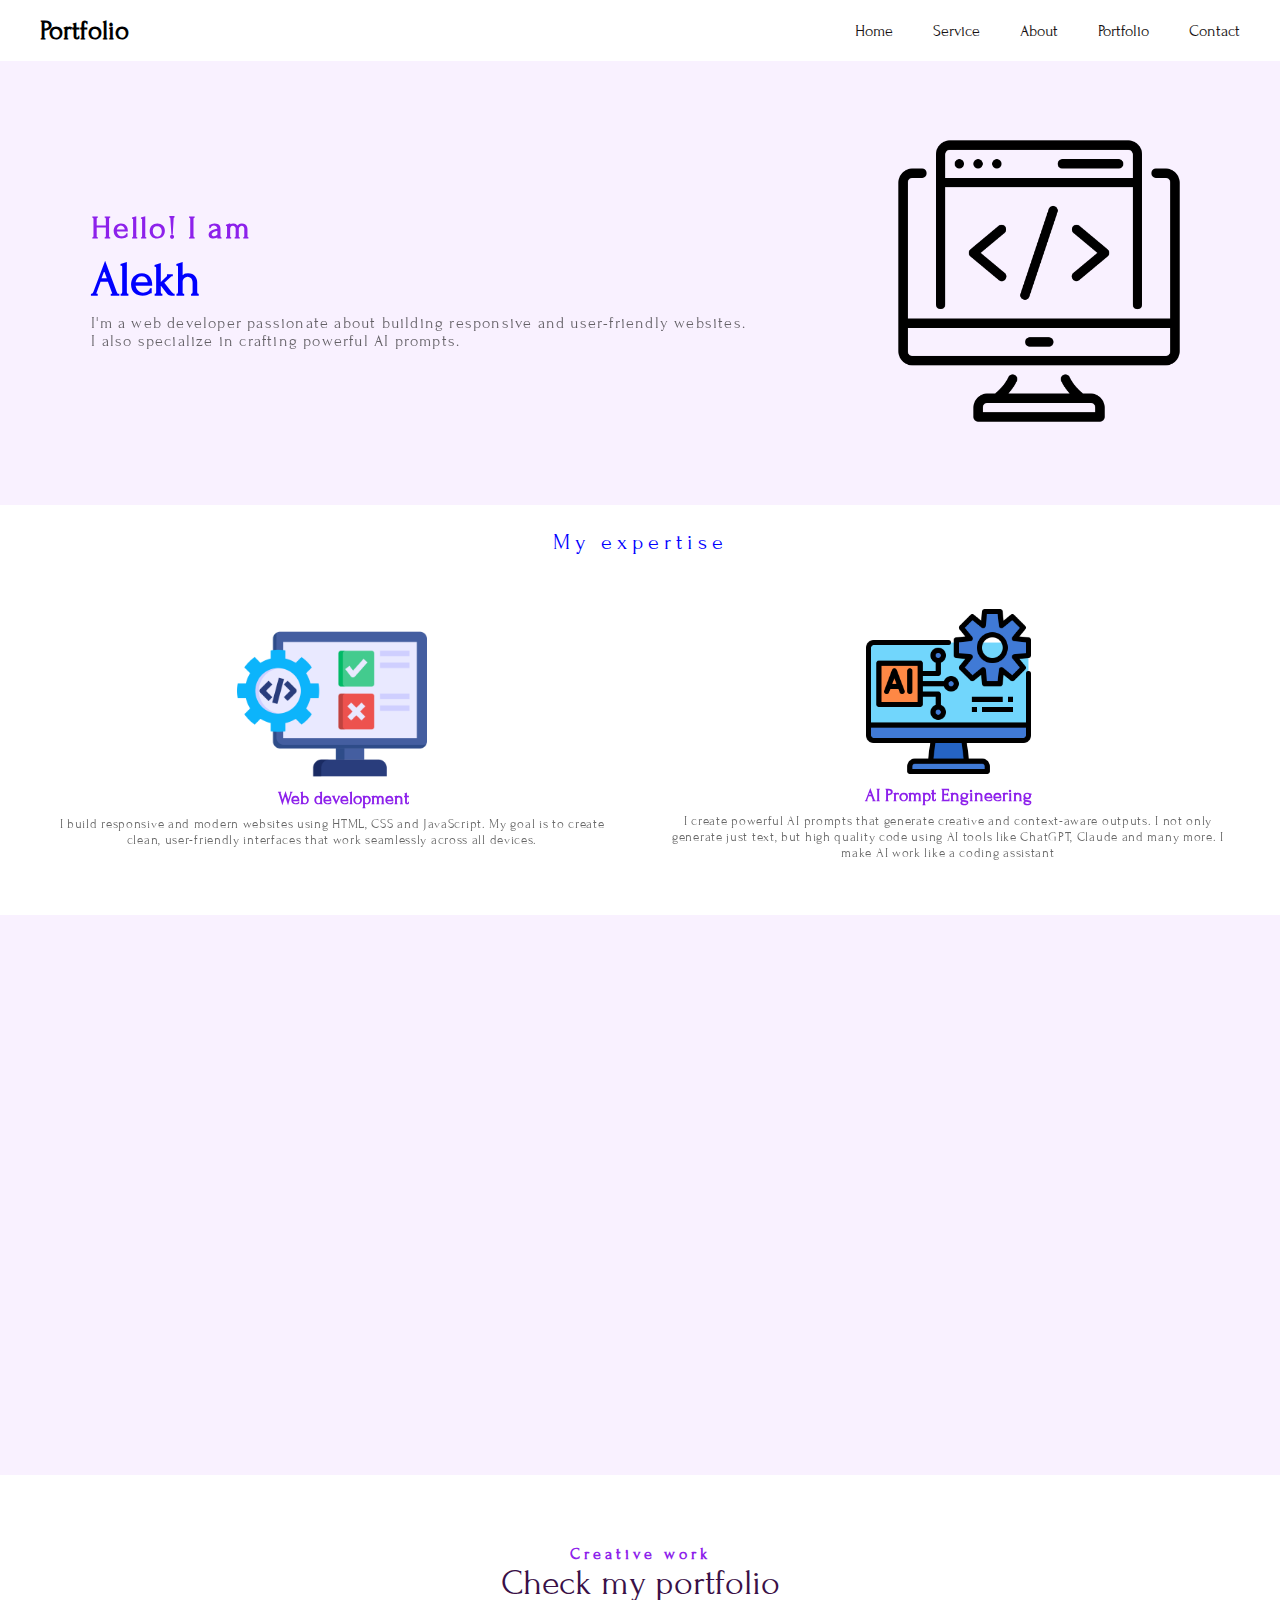
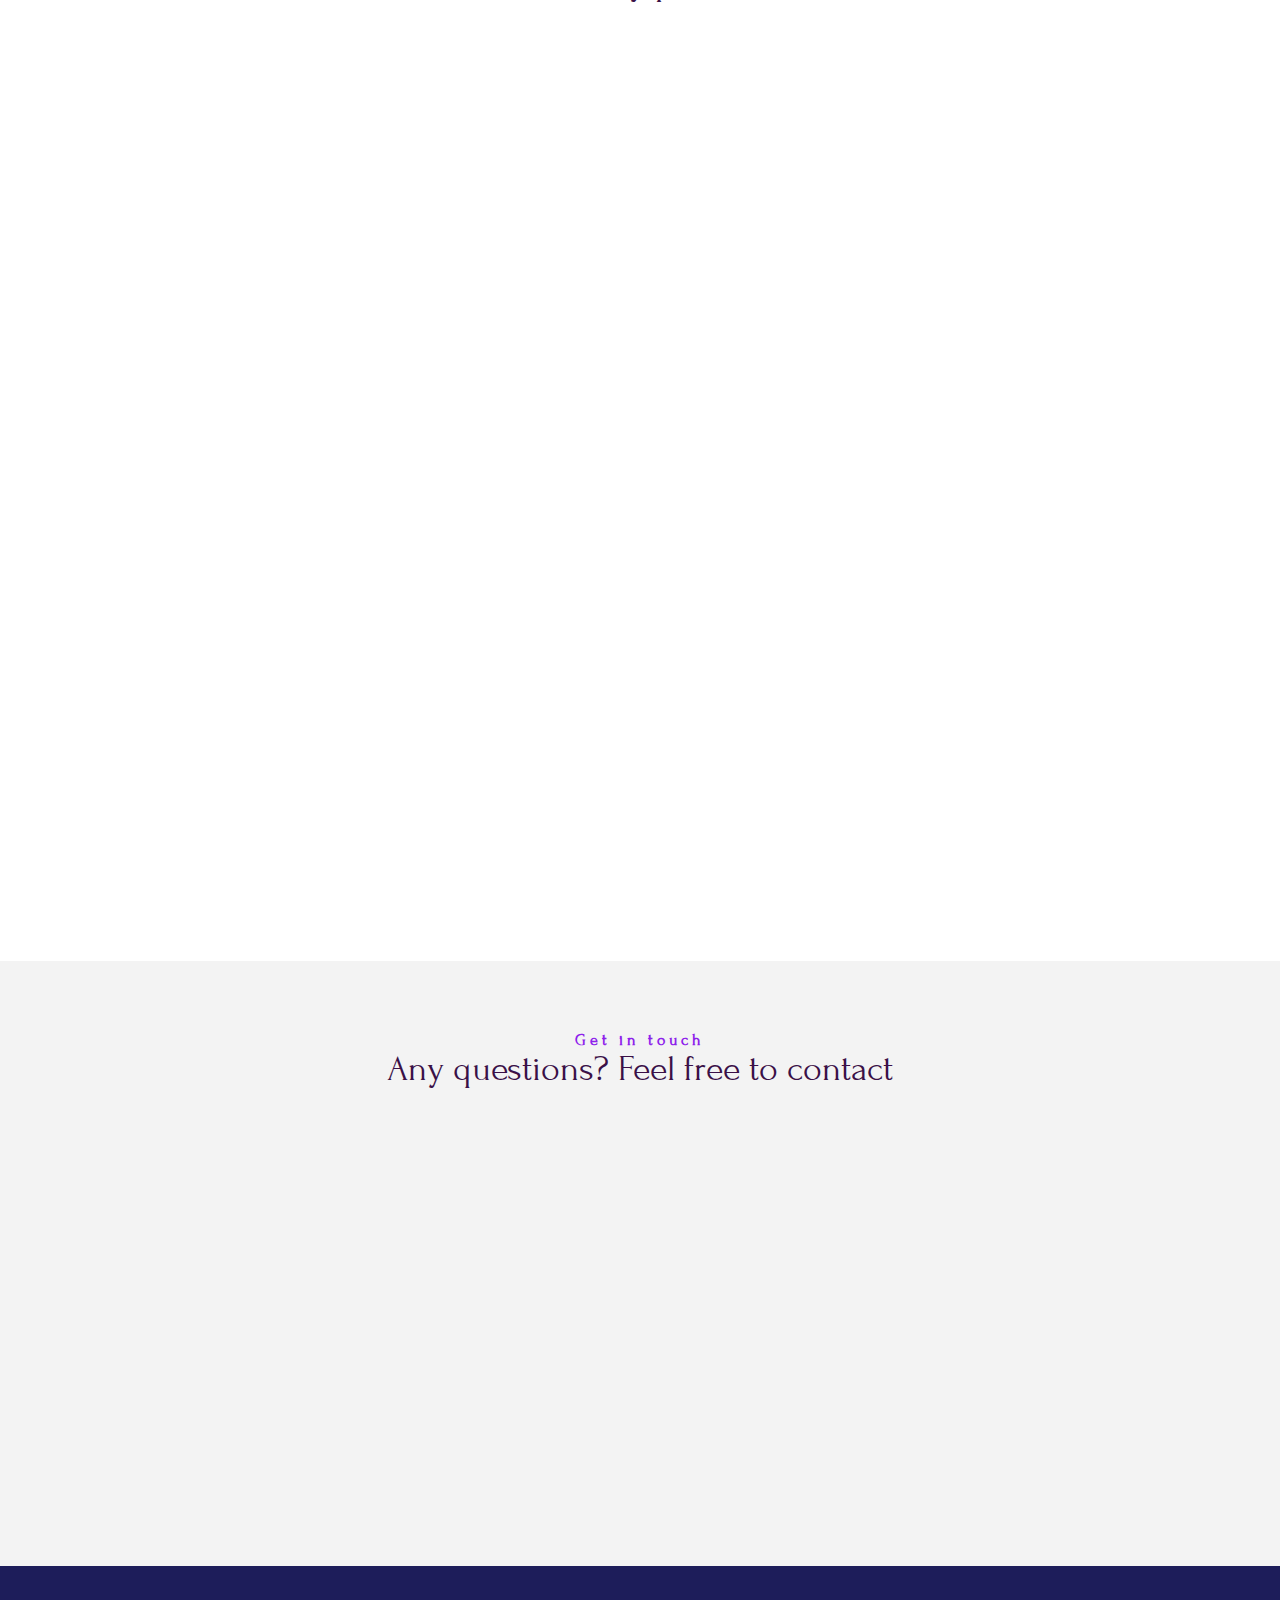
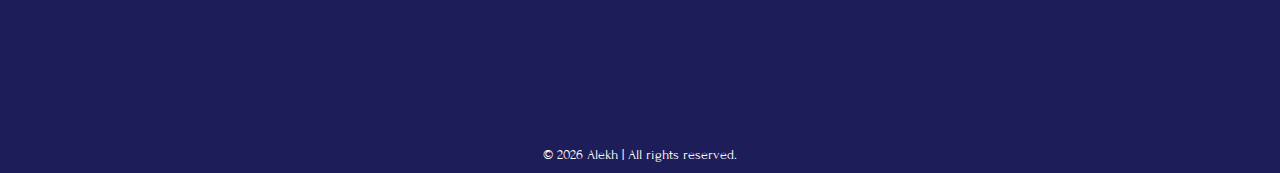
<file: index.html>
<!DOCTYPE html>
<html lang="en">
  <head>
    <meta charset="UTF-8" />
    <meta name="viewport" content="width=device-width, initial-scale=1.0" />
    <title>Personal Portfolio - Alekh</title>
    <link rel="stylesheet" href="https://alekh-thakur.github.io/my-portfolio/style.css" />
    <link rel="stylesheet" href="https://cdnjs.cloudflare.com/ajax/libs/font-awesome/6.5.1/css/all.min.css"/>
    <link rel="stylesheet" href="https://unpkg.com/aos@next/dist/aos.css" />
    <link rel="stylesheet" href="https://alekh-thakur.github.io/my-portfolio/responsive.css" />
    <link href="https://fonts.googleapis.com/css2?family=Forum&family=Handlee&family=Noto+Sans:ital,wght@0,100..900;1,100..900&family=Patrick+Hand&family=Sarabun:ital,wght@0,100;0,200;0,300;0,400;0,500;0,600;0,700;0,800;1,100;1,200;1,300;1,400;1,500;1,600;1,700;1,800&display=swap" rel="stylesheet">

    <link rel="icon" type="image/png" href="images/favicon.png">

  </head>
  <body>
   <div id="main-content"><header id="main-head">
    <div class="leftside-head">Portfolio</div>
    <ul class="nav-tabs">
      <li class="set-tabs" id="home"><a href="#intro-sec">Home</a></li>
      <li class="set-tabs" id="service"><a href="#services">Service</a></li>
      <li class="set-tabs" id="about"><a href="#my-skills">About</a></li>
      <li class="set-tabs" id="portfolio"><a href="#my-portfolios">Portfolio</a></li>
      <li class="set-tabs" id="contact"><a href="#enquiry-sec">Contact</a></li>
    </ul>
  </header>
  <section id="intro-sec">
    <div id="intro-text">
      <div data-aos="fade-right"  data-aos-duration="900" class="intro-lines" id="hello">
        Hello! I am
      </div>
      <div data-aos="fade-right"  data-aos-duration="900" class="intro-lines" id="name">
        Alekh
      </div>
      <div data-aos="fade-right"  data-aos-duration="900" class="intro-lines" id="basic-intro">
        I'm a web developer passionate about building responsive and user-friendly websites. <br>
        I also specialize in crafting powerful AI prompts.
      </div>
    </div>

    <div id="lap-icon">
      <img src="images/coding.png" alt="" />
    </div>

  </section>
  <section id="services">
    <h3 id="services-head">My expertise</h3>
    <div id="service-containers">
      <div data-aos="fade-up" data-aos-duration="900" class="service-boxes" id="service-1">
        <img src="images/box1a.png" alt="" />
        <h4>Web development</h4>
        <p>I build responsive and modern websites using HTML, CSS and
          JavaScript. My goal is to create clean, user-friendly interfaces
          that work seamlessly across all devices.
        </p>
      </div>
      <div class="service-boxes" data-aos="fade-up" data-aos-duration="900" id="service-2">
        <img src="images/box2.png" alt="" />
        <h4>AI Prompt Engineering</h4>
        <p>I create powerful AI prompts that generate creative and context-aware 
        outputs. I not only generate just text, but high quality code using 
        AI tools like ChatGPT, Claude and many more. 
        I make AI work like a coding assistant </p>
      </div>
    </div>
  </section>
  <section id="my-skills">
    <div class="skill-box1" data-aos="fade-right" data-aos-duration="900">
      <div class="skills-row1">
        <img class="img-html-css" src="images/htmlcss.png" alt="">
        <h4 class="skills-title">HTML & CSS</h4>
      </div>
      <div class="skills-row1">
        <img src="images/js.png" alt="" class="img-html-css">
        <h4 class="skills-title">JavaScript</h4>
      </div>
    </div>
    <div class="skill-box2" data-aos="fade-right" data-aos-duration="900">
      <div class="skills-row2">
        <img src="images/science.png" alt="" class="img-html-css">
        <h4 class="skills-title">ReactJS</h4>
      </div>
      <div class="skills-row2">
        <img src="images/ai.png" alt="" class="img-html-css">
        <h4 class="skills-title">AI Prompting</h4>
      </div>
    </div>
    <div id="self-intro" data-aos="fade-left" data-aos-duration="900">
      <h3>My Skills</h3>
      <p>I am a self-driven and devoted frontend developer who has a solid base in HTML, CSS, and JavaScript. I am adept at designing responsive and interactive interfaces that deliver effortless experiences on multiple devices. <br>I am significantly interested in learning backend technologies and their application to fuel contemporary web applications. <br> I am also investigating AI prompting and utilizing AI tools to streamline workflows and maximize development processes. My aim is to continue adding to my skill set .</p>
      <button id="download-cv-button"><a href="php12.pdf" target="_blank">Download CV</a></button>
    </div>
    
  </section>
  <section id="my-portfolios">
    <h4 style="color: #8d21eb; letter-spacing: 4px; font-weight: 600;">Creative work</h4>
    <h1 class="section-title">Check my portfolio</h1>
    <div id="portfolio-containers">
      <div class="portfolio-boxes"  data-aos="fade-up" data-aos-duration="900">
        <img src="images/t5.jpg" class="potrait-img" alt="">
        <h3>Weather App</h3>
        <p>A real-time weather app using HTML, CSS and JavaScript. It fetches data using OpenWeather API</p>
        <div class="portfolio-links">
          <a href="https://github.com/alekh-thakur/Weather-tracker.git" target="_blank">Github</a>
          <br>
          <a href=" https://alekh-thakur.github.io/Weather-tracker/" target="_blank">Live Demo</a>
        </div>
      </div>
      <div class="portfolio-boxes"  data-aos="fade-up" data-aos-duration="900">
        <img src="images/t3.jpg" class="potrait-img" alt="">
        <h3>Music Player</h3>
        <p>A basic music player designed using HTML, CSS & JavaScript</p>
        <div class="portfolio-links">
          <a href="https://github.com/alekh-thakur/Code_Alpha_project_MusicPlayer.git" target="_blank">Github</a>
          <br>
          <a href="https://alekh-thakur.github.io/Code_Alpha_project_MusicPlayer/" target="_blank">Live Demo</a>
        </div>
      </div>
      <div class="portfolio-boxes"  data-aos="fade-up" data-aos-duration="900">
        <img src="images/t2.jpg" class="landscape-img" alt="">
        <h3>Gym Website</h3>
        <p>Simple Gym Website designed using HTML, CSS with a clean responsive layout.</p>
        <div class="portfolio-links">
          <a href="https://github.com/alekh-thakur/Gym-Website.git" target="_blank">Github</a>
          <br>
          <a href="https://alekh-thakur.github.io/Gym-Website" target="_blank">Live Demo</a>
        </div>
      </div>
      
    </div>
    <div id="portfolio-containers" >
      <div class="portfolio-boxes" data-aos="fade-up" data-aos-duration="900">
        <img src="images/t6.jpg" class="potrait-img" alt="">
        <h3>Foregin Exchange</h3>
        <p>This is a simple Foreign Exchange web app built using HTML, CSS, and JavaScript. It allows users to convert currencies using real-time exchange rates. </p>
        <div class="portfolio-links">
          <a href="https://github.com/alekh-thakur/Foregin-excahnge.git" target="_blank">Github</a>
          <br>
          <a href="https://alekh-thakur.github.io/Foregin-excahnge/" target="_blank">Live Demo</a>
        </div>
      </div>
      <div class="portfolio-boxes" data-aos="fade-up" data-aos-duration="900">
        <img src="images/t4.jpg" class="potrait-img" alt="">
        <h3>Calculator</h3>
        <p>A basic Calculator build using HTML, CSS and JavaScript. It can perform all kinds of operations with a user-friendly design.</p>
        <div class="portfolio-links">
          <a href="https://github.com/alekh-thakur/Code_Alpha_project_MusicPlayer.git" target="_blank">Github</a>
          <br>
          <a href="https://alekh-thakur.github.io/CodeAlpha_project_Calculator" target="_blank">Live Demo</a>
        </div>
      </div>
      <div class="portfolio-boxes" data-aos="fade-up" data-aos-duration="900">
        <img src="images/t7.png" class="landscape-img" alt="">
        <h3>Keyboard-key-detector</h3>
        <p>It is a basic Key-Detector using HTML, CSS and JavaScript. I returns the key pressed, the KeyCode and Code</p>
        <div class="portfolio-links">
          <a href="https://github.com/alekh-thakur/Keyboard-key-detector.git" target="_blank">Github</a>
          <br>
          <a href="https://alekh-thakur.github.io/Keyboard-key-detector/" target="_blank">Live Demo</a>
        </div>
      </div>
      
    </div>
    
  </section>

  <section id="enquiry-sec">
    <h4 style="color: #8d21eb; letter-spacing: 4px; font-weight: 600;">Get in touch</h4>
    <h1 class="section-title">Any questions? Feel free to contact</h1>
    <div class="enquiry-contact-box">
      <div class="contact-details" data-aos="fade-right" data-aos-duration="900">
        <div class="contacts">
          <img src="images/location.png" alt="">
          <p style="margin-left: 4.5px;">Dehradun, India</p>
        </div>
        <div class="contacts">           
          <p><a href="https://www.linkedin.com/in/code-alekh22" target="_blank">
            <img src="images/linkedin.png" alt=""> 
            LinkedIn</a></p>
        </div>
        <div class="contacts">
          <img src="images/email.png" alt="">
          <p style="margin-left: 4.5px;">codewithalekh@gmail.com</p>
        </div>
        <div class="contacts">
          <img src="images/phone.png" alt="">
          <p style="margin-left: 4.5px;">+91-80572-91899</p>
        </div>
      </div>

      <div class="contact-form" data-aos="fade-left" data-aos-duration="900">
        <form action="https://formsubmit.co/codewithalekh@gmail.com" method="post" >
          <input type="hidden" name="_next" value="https://alekh-thakur.github.io/my-portfolio/#enquiry-sec">
          <input type="text" name="Name" placeholder="Name" required>
          <input type="text" name="Email" placeholder="Email" required>
          <input type="text" name="Number" placeholder="Mobile No." required>
          <textarea name="Message" id="" placeholder="Message" required></textarea>
          <input type="submit" value="Submit" id="submit-details">
        </form>
      </div>
      
    </div>
  </section>
  <section id="down-navigation">
    <h2 id="footer-title" data-aos="fade-up" data-aos-duration="900">Portfolio</h2>
    <div class="footer-navigation" data-aos="fade-up" data-aos-duration="900">
      <a href="#intro-sec">Home</a>
      
      <a href="#services">Services</a>
      <a href="#my-skills">About</a>
      <a href="#my-portfolios">Portfolio</a>
      <a href="#enquiry-sec">Contact</a>
    </div>
  </section></div>
  
  <footer  id="portfolio-footer">© <span id="year"></span> Alekh | All rights reserved.</footer>
    <script src="https://unpkg.com/aos@next/dist/aos.js"></script>
    <script>
      AOS.init();
      const year  = document.querySelector("#year");
      year.innerText = new Date().getFullYear();
      
     
    </script>
  </body>
</html>
</file>
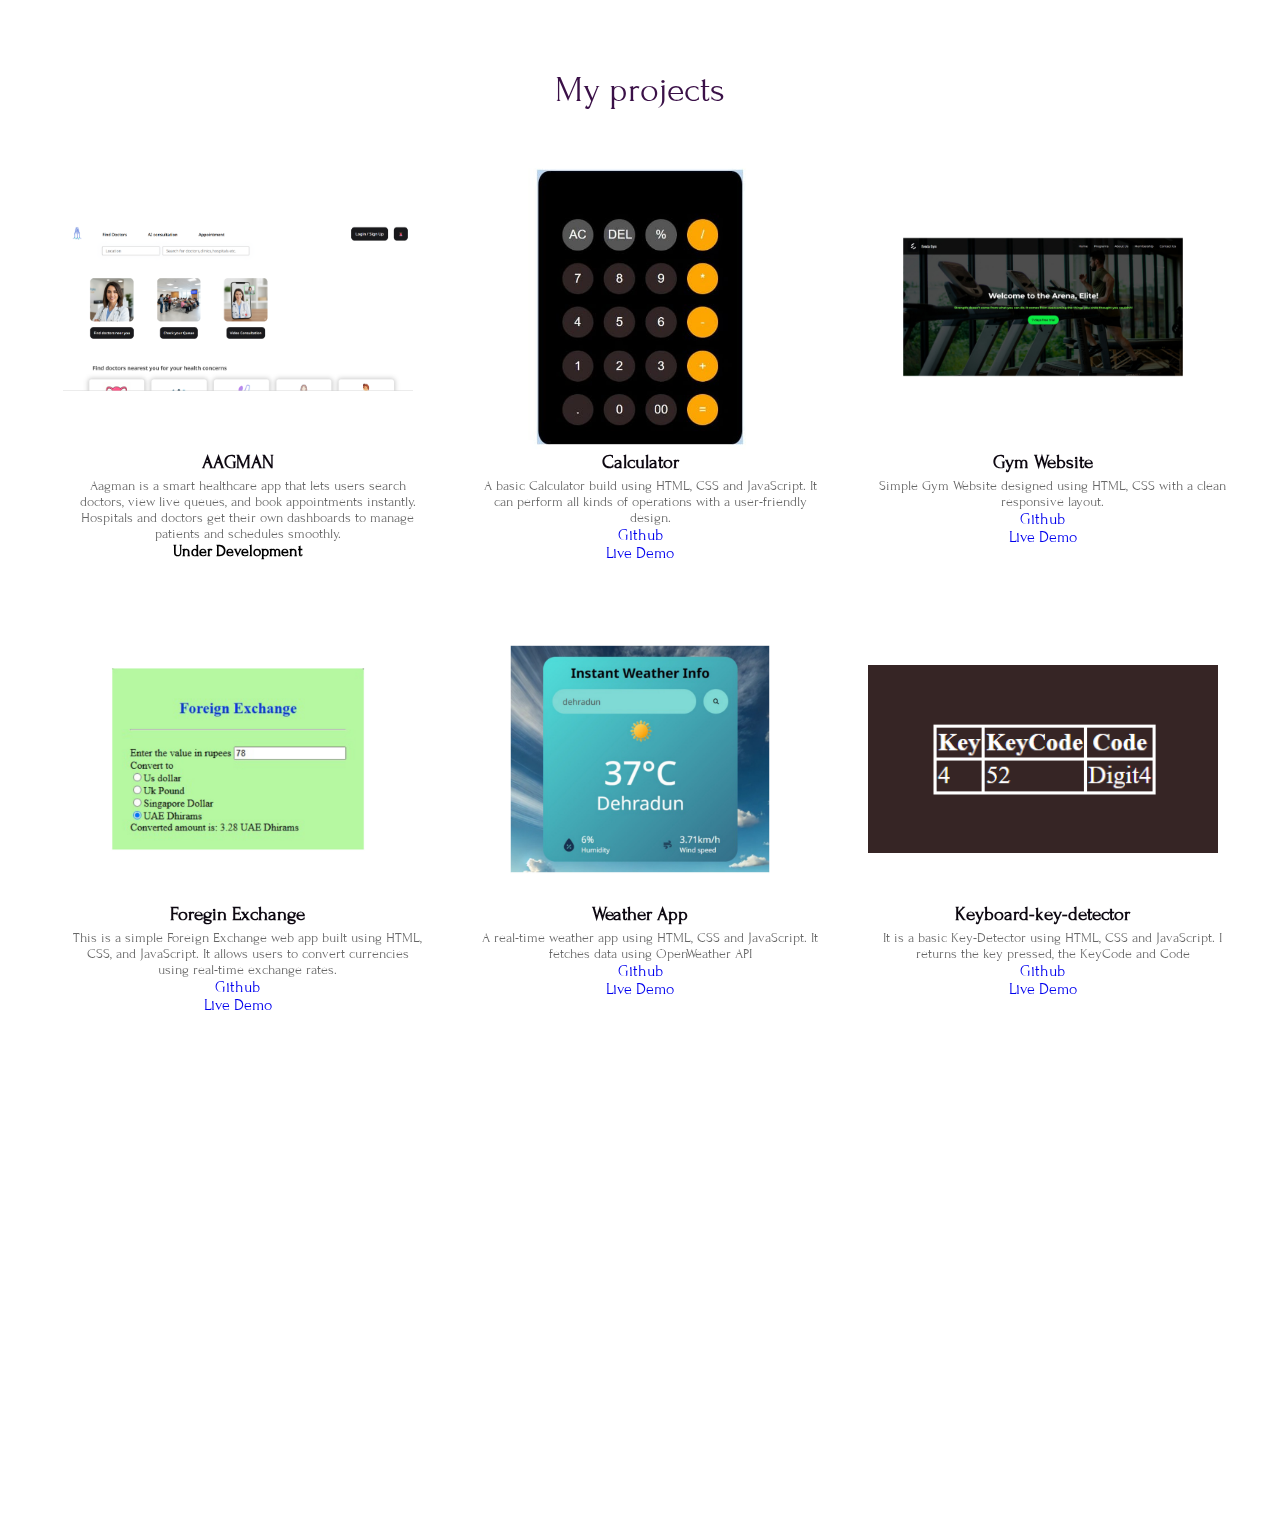
<file: project.html>
<!DOCTYPE html>
<html lang="en">
<head>
    <meta charset="UTF-8">
    <meta name="viewport" content="width=device-width, initial-scale=1.0">
    <title>Projects</title>
      <link rel="icon" type="image/png" href="images/fav.jpg">
    <link rel="stylesheet" href="style.css">
    <link rel="stylesheet" href="responsive.css">
     <link rel="stylesheet" href="https://unpkg.com/aos@next/dist/aos.css" />
     <link href="https://fonts.googleapis.com/css2?family=Forum&family=Handlee&family=Noto+Sans:ital,wght@0,100..900;1,100..900&family=Patrick+Hand&family=Sarabun:ital,wght@0,100;0,200;0,300;0,400;0,500;0,600;0,700;0,800;1,100;1,200;1,300;1,400;1,500;1,600;1,700;1,800&display=swap" rel="stylesheet">

</head>
<body>
    <section id="my-portfolios">
        <div data-aos="fade-left" data-aos-duration="900">
        <h1 class="section-title">My projects</h1>
        </div>
    
    <div id="portfolio-containers">
      <div class="portfolio-boxes"  data-aos="fade-up" data-aos-duration="900">
        <img src="images/t10.png" class="potrait-img" alt="">
        <h3>AAGMAN</h3>
        <p>Aagman is a smart healthcare app that lets users search doctors, view live queues, and book appointments instantly. Hospitals and doctors get their own dashboards to manage patients and schedules smoothly.
</p>
        <div class="portfolio-links">
            <h4 style="font-weight: 600;">Under Development</h4>
            
        </div>
      </div>
      <div class="portfolio-boxes" data-aos="fade-up" data-aos-duration="900">
        <img src="images/calc.jpg" class="potrait-img" alt="">
        <h3>Calculator</h3>
        <p>A basic Calculator build using HTML, CSS and JavaScript. It can perform all kinds of operations with a user-friendly design.</p>
        <div class="portfolio-links">
          <a href="https://github.com/alekh-thakur/INTERNPE-TASK1.git" target="_blank">Github</a>
          <br>
          <a href="https://alekh-thakur.github.io/INTERNPE-TASK1/" target="_blank">Live Demo</a>
        </div>
      </div>
      <div class="portfolio-boxes"  data-aos="fade-up" data-aos-duration="900">
        <img src="images/t2.jpg" class="landscape-img" alt="">
        <h3>Gym Website</h3>
        <p>Simple Gym Website designed using HTML, CSS with a clean responsive layout.</p>
        <div class="portfolio-links">
          <a href="https://github.com/alekh-thakur/Gym-Website.git" target="_blank">Github</a>
          <br>
          <a href="https://alekh-thakur.github.io/Gym-Website" target="_blank">Live Demo</a>
        </div>
      </div>
      
    </div>
    <div id="portfolio-containers" >
      <div class="portfolio-boxes" data-aos="fade-up" data-aos-duration="900">
        <img src="images/t6.jpg" class="potrait-img" alt="">
        <h3>Foregin Exchange</h3>
        <p>This is a simple Foreign Exchange web app built using HTML, CSS, and JavaScript. It allows users to convert currencies using real-time exchange rates. </p>
        <div class="portfolio-links">
          <a href="https://github.com/alekh-thakur/Foregin-excahnge.git" target="_blank">Github</a>
          <br>
          <a href="https://alekh-thakur.github.io/Foregin-excahnge/" target="_blank">Live Demo</a>
        </div>
      </div>
      <div class="portfolio-boxes"  data-aos="fade-up" data-aos-duration="900">
        <img src="images/t5.jpg" class="potrait-img" alt="">
        <h3>Weather App</h3>
        <p>A real-time weather app using HTML, CSS and JavaScript. It fetches data using OpenWeather API</p>
        <div class="portfolio-links">
          <a href="https://github.com/alekh-thakur/Weather-tracker.git" target="_blank">Github</a>
          <br>
          <a href=" https://alekh-thakur.github.io/Weather-tracker/" target="_blank">Live Demo</a>
        </div>
      </div>
      <div class="portfolio-boxes" data-aos="fade-up" data-aos-duration="900">
        <img src="images/t7.png" class="landscape-img" alt="">
        <h3>Keyboard-key-detector</h3>
        <p>It is a basic Key-Detector using HTML, CSS and JavaScript. I returns the key pressed, the KeyCode and Code</p>
        <div class="portfolio-links">
          <a href="https://github.com/alekh-thakur/Keyboard-key-detector.git" target="_blank">Github</a>
          <br>
          <a href="https://alekh-thakur.github.io/Keyboard-key-detector/" target="_blank">Live Demo</a>
        </div>
      </div>
      
    </div>
    <div id="portfolio-containers" >
      <div class="portfolio-boxes" data-aos="fade-up" data-aos-duration="900">
        <img src="images/t8.jpg" class="potrait-img" alt="">
        <h3>To-Do App</h3>
        <p>A simple and interactive To-Do List app built using HTML, CSS, and JavaScript. It allows users to add, complete, and delete tasks with smooth UI updates. </p>
        <div class="portfolio-links">
          <a href="https://github.com/alekh-thakur/INTERNPE-TASK3.git" target="_blank">Github</a>
          <br>
          <a href="https://alekh-thakur.github.io/INTERNPE-TASK3/" target="_blank">Live Demo</a>
        </div>
      </div>
      <div class="portfolio-boxes"  data-aos="fade-up" data-aos-duration="900">
        <img src="images/t3.jpg" class="potrait-img" alt="">
        <h3>Music Player</h3>
        <p>A basic music player designed using HTML, CSS & JavaScript</p>
        <div class="portfolio-links">
          <a href="https://github.com/alekh-thakur/Code_Alpha_project_MusicPlayer.git" target="_blank">Github</a>
          <br>
          <a href="https://alekh-thakur.github.io/Code_Alpha_project_MusicPlayer/" target="_blank">Live Demo</a>
        </div>
      </div>
      <div class="portfolio-boxes" data-aos="fade-up" data-aos-duration="900">
        <img src="images/t9.jpg" class="landscape-img" alt="">
        <h3>E-commerce Website</h3>
        <p>It is a basic Key-Detector using HTML, CSS and JavaScript. I returns the key pressed, the KeyCode and Code</p>
        <div class="portfolio-links">
          <a href="https://github.com/alekh-thakur/INTERNPE-TASK2.git" target="_blank">Github</a>
          <br>
          <a href="https://alekh-thakur.github.io/INTERNPE-TASK2/" target="_blank">Live Demo</a>
        </div>
      </div>
      
    </div>
    
  </section>
 <script src="https://unpkg.com/aos@next/dist/aos.js"></script>
 <script>
    AOS.init();
 </script>
</body>
</html>
</file>
<file: style.css>
* {
  margin: 0;
  padding: 0;
  box-sizing: border-box;
  font-family: "Forum", serif;
  font-weight: 550;
  font-style: normal;
}

html,
body {
  min-height: 100vh;
  width: 100%;
  overflow-x: hidden;

  scroll-behavior: smooth;
}

section {
  max-width: 100%;
  overflow-x: hidden;
}

#main-content{
  flex: 1;
  overflow: hidden;
}

/* Header styles */
#main-head {
  display: flex;
  background-color: #fff;
  justify-content: space-between;
  align-items: center;
  padding: 15px 40px;
  flex-wrap: wrap;
  position: relative;
}

.leftside-head {
  font-size: 1.7rem;
  font-weight: 750;
}

.nav-tabs {
  display: flex;
  gap: 40px;
  list-style: none;
  transition: all 0.4s ease-in-out;
}

.set-tabs a {
  text-decoration: none;
  font-size: 1rem;
  color: #161111;
  position: relative;
  transition: all 0.4s ease-in-out;
}

.set-tabs a:hover {
  color: #fca61f;
}

.set-tabs a::after {
  content: " ";
  position: absolute;
  bottom: -3px;
  left: 0;
  width: 0;
  height: 2px;
  background-color: #fca61f;
  transition: all 0.4s ease-in-out;
}

.set-tabs a:hover::after {
  width: 100%;
}

/* Hero Section */

#intro-sec {
  display: flex;
  flex-wrap: wrap;
  justify-content: space-around;
  align-items: center;
  padding: 70px 20px;
  background-color: #bb66fc17;
  width: 100%;
}

#intro-text {
  display: flex;
  flex-direction: column;
  max-width: 100%;
  align-items: flex-start;
}

.intro-lines {
  margin-bottom: 7px;
}

#hello {
  font-size: 2rem;
  letter-spacing: 2px;
  color: #8d21eb;
  font-weight: 600;
}

#name {
  font-size: 3rem;
  font-weight: 800;
  color: blue;
}

#basic-intro {
  font-size: 1rem;
  opacity: 0.6;
  letter-spacing: 1.2px;
}

#lap-icon img {
  width: 300px;
  height: 300px;
  animation: floating 4s ease-in-out infinite;
}

@keyframes floating {
  0%,
  100% {
    transform: translateX(0);
  }
  50% {
    transform: translateX(-15px);
  }
}

/* Service section */
#services {
  background-color: #fff;
  overflow-y: hidden;
}
#service-containers {
  display: flex;
  flex-wrap: wrap;
  max-width: 100%;
  justify-content: space-evenly;
  gap: 20px;
  padding: 34px;
  overflow-y: hidden;
  box-sizing: border-box;
}
.service-boxes {
  flex: 1;
  align-items: center;
  min-width: 0;
  padding: 20px;
  overflow-x: hidden;

  /* border: 2px solid black; */
  text-align: center;
}

.service-boxes img{
  max-width: 100%;
  height: auto;
  display: block;
  margin: 0 auto;
  
}
#services-head {
  width: 100%;
  text-align: center;
  margin-top: 25px;
  letter-spacing: 5px;
  font-weight: 500;
  color: blue;
  font-size: 1.4rem;
}
#service-1 img {
  height: 190px;
  
}
#service-1 h4 {
  font-size: 1.1rem;
  font-weight: 600;
  margin: -11px 0 4px 22px;
  color: #8d21eb;
}
#service-2 h4 {
  font-size: 1.1rem;
  font-weight: 600;
  margin: 11px 0 0 0;
  color: #8d21eb;
}

#service-2 img {
  height: 165px;
}
#service-1 p, #service-2 p {
  margin-top: 7px;
  opacity: 0.6;
  letter-spacing: 0.7px;
  font-size: 0.8rem;
}


/* Skills section */
#my-skills {
  background-color: #bb66fc17;
  display: flex;

  max-width: 100%;
  flex-direction: row;
  padding: 70px 20px;
  gap: 20px;
}

.skill-box1,
.skill-box2 {
  display: flex;
  align-items: center;
  flex-direction: column;
  justify-content: flex-start;
  gap: 20px;
  margin-left: 19px;
  padding: 0 10px;
}

.skills-row1,
.skills-row2 {
  height: 200px;
  width: 275px;
  display: flex;
  flex-direction: column;
  justify-content: center;
  align-items: center;
  border-radius: 22px;
  background-color: white;
  transition: transform 0.6s cubic-bezier(0.25, 0.8, 0.25, 1),
    box-shadow 0.6s cubic-bezier(0.25, 0.8, 0.25, 1);
  cursor: pointer;
}

.skills-row1:hover,
.skills-row2:hover {
  transform: scale(1.08);
  box-shadow: 0px 12px 24px rgba(0, 0, 0, 0.15);
}

.img-html-css {
  height: 30px;
}

.skills-title {
  margin-top: 20px;
  font-weight: 600;
}

#self-intro h3 {
  margin: 4px 1px 0 19px;
  color: #8d21eb;
  font-weight: 600;
  font-size: 1.4rem;
}

#self-intro p {
  display: flex;
  margin: 10px 1px 0 19px;
  opacity: 0.6;
  letter-spacing: 1.1px;
}

#download-cv-button {
  
  text-decoration: none;
  margin: 45px 0 0 16px;
  padding: 14px 25px;
  border-radius: 21px;
  background-color: #fca61f;
  color: white;
  border: 1px solid #fca61f;
  transition: transform 0.5s cubic-bezier(0.25, 0.8, 0.25, 1),
    background-color 0.4s ease;
}

#download-cv-button a {
  text-decoration: none;
  color: white;
}

#download-cv-button:hover {
  cursor: pointer;
  transform: translateY(-13px);
  background-color: #8d21eb;
}

/* Portfolio section */

#my-portfolios {
  display: flex;
  padding: 70px 20px;
  flex-direction: column;
  align-items: center;
  background-color: #fff;
  box-sizing: border-box;
 
  overflow-y: hidden;
  width: 100%;
  position: relative;
}

.section-title {
  text-align: center;
  /* letter-spacing: 5px; */
  color: #3a1047;
  font-weight: 500;
  font-size: 36px;
  width: 100%;
}
#portfolio-containers {
  display: flex;
  flex-direction: row;
  flex-wrap: wrap;
  width: 100%;
  gap: 20px;
  justify-content: space-evenly;
  margin: 22px auto 0;
  padding: 0 10px;
  box-sizing: border-box;
}
.portfolio-boxes {
  height: auto;
  width: 350px;
  /* border: 3px solid black; */
  text-align: center;
  display: flex;
  flex-direction: column;
  margin-bottom: - 2px;
  
}

.portfolio-boxes img {
  max-width: 100%;
  height: 350px;

  border-radius: 9px;
  margin: 0 0 0 0;
}
.portfolio-boxes h3 {
  color: #0d0811;
  font-weight: 650;
  width: 100%;
  margin-top: -31px;
}

.portfolio-boxes p {
  width: 100%;
  font-size: 14px;
  margin: 5px 10px 0 10px;
  opacity: 0.6;
}
.portfolio-boxes a {
  
  margin-top: 19px;
  text-decoration: none;
}
.potrait-img {
  width: 100%;
  aspect-ratio: 4/5;
  object-fit: contain;
}
.landscape-img {
  width: 100%;
  aspect-ratio: 16/9;
  object-fit: contain;
}

/* Enquiry section */

#enquiry-sec{
  background-color: #f3f3f3;
  padding: 70px 20px;
  display: flex;
  flex-wrap: wrap;
  justify-content: center;

}
.enquiry-contact-box{
  display: flex;
  flex-direction: row;
  width: 100%;
  justify-content: space-around;
}
.contact-details{
  margin: 52px 0 0 0;
  
}
.contacts{
  display: flex;
  align-items: center;
  font-size: 20px;
  padding: 10px;
}
.contacts img{
  height: 20px;
  margin: -1px 41px -2px 0;
  
}
.contacts a{
  text-decoration: none;
  cursor: pointer;
  color: black;
}

.contact-form form{
  margin: 52px 0 0 0;
  display: flex;
  flex-direction: column;
 
  
}
.contact-form form input , textarea{
  width:500px;
  padding: 9px;
  margin: 14px;
  border-radius: 8px;
  border: none;
  outline: none;
   
}

#submit-details{
  width: 25%;
  text-decoration: none;
  margin: 45px 0 0 16px;
  padding: 14px 25px;
  border-radius: 21px;
  background-color: #fca61f;
  color: white;
  border: 1px solid #fca61f;
  transition: transform 0.5s cubic-bezier(0.25, 0.8, 0.25, 1),
    background-color 0.4s ease;
}

#submit-details:hover{
  cursor: pointer;
  transform: translateY(-13px);
  background-color: #8d21eb;
}


/* Down navigation */
#down-navigation{
  background-color: #1d1d5a;
  padding: 60px 10px;
  display: flex;
  flex-wrap: wrap;
  flex-direction: column;
  
}

#footer-title{
  color: #fff;
 text-align: center;
 letter-spacing: 2px;
}

.footer-navigation{
  display: flex;
  justify-content: center;
  gap: 30px;
  padding: 18px 10px;
  margin-bottom: -30px;}

.footer-navigation a{
  color: #fff;
  text-decoration: none;
  cursor: pointer;
  
}
.footer-navigation a:hover{
  color: #fca61f;
  transition: all 0.5s ease-in;
}

#portfolio-footer{
  text-align: center;
  background-color: #1d1d5a;
  
  padding: 10px ;

  color: #fff;
  font-size: 0.9rem;;
}
</file>
<file: responsive.css>
/* Responsive */
@media (max-width: 770px) {
    #main-head {
      flex-direction: column;
      text-align: center;
      padding: 10px;
    }
  
    .leftside-head {
        align-self: center;
      margin-left: 20px;
    }
  
    .nav-tabs {
        position: static;
        transform: none;

      flex-direction: column;
      gap: 15px;
      margin: 10px;
    }
    
  
    #intro-sec {
      flex-direction: column;
      
      align-items: center;
    }
  
    .intro-text {
      margin-bottom: 30px;
      
    }
    
  
    #lap-icon {
      margin-top: 20px;
    }
  
    #lap-icon img {
      width: 200px;
      height: 200px;

    }
    #service-containers{
      display: flex;
      flex-direction: column;
      text-align: center;
      
    }
    .service-boxes{
      text-align: center;
      
      flex-wrap: wrap;
      width: 100%;
      position: relative;
    
    }

    /* Skill section */
    #my-skills{
      
      flex-direction: column;
      text-align: center;
    }
    .skill-box1 , 
    .skill-box2{
      flex-direction: column;
      
  }
  #self-intro {
    display: flex;
    flex-direction: column;
    justify-content: flex-start;
    
  }
  #self-intro h3{
    margin: 0 0 12px 0;
    text-align: center;
  }
  #self-intro p{
    margin: 0;
    opacity: 0.6;
    text-align: center;
  }
  #download-cv-button{
    display: flex;
    flex-direction: column;
    text-align: center;
  }

  #my-portfolios{
    display: flex;
    flex-direction: column;
  }

  .portfolio-boxes{
    text-align: center;
   
  }
  .portfolio-boxes h3{
    margin-top: -21px;
  }

  /* Enquiry section */

  .enquiry-contact-box{
    display: flex;
    flex-direction: column;
    text-align: center;
    justify-content: center;
  }
  
  .contact-form{
    display: flex;
    justify-content: center;
    align-items: center;
    width: 100%;
  }
  .contact-form form{
    width: 90%;
    
  }
  .contact-form form input, textarea{
    display: flex;
    justify-content: center;
    width: 100%;
  }
  #submit-details{
    display: flex;
    justify-self: center;
    width: 100%;
   
  }

  .footer-navigation{
    display: flex;
    justify-content: center;
    flex-direction: row;
    flex-wrap: wrap;
  }
  }
</file>
